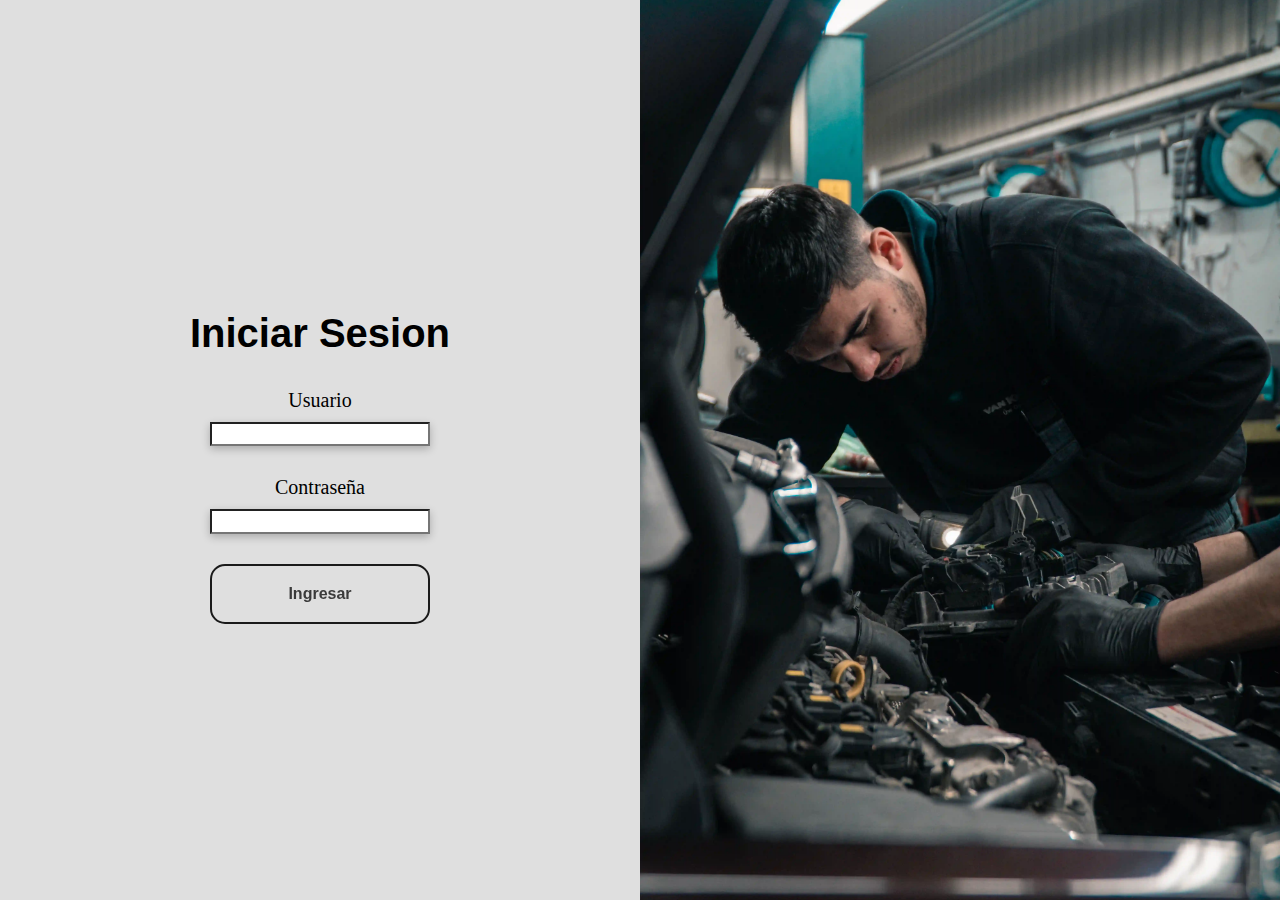
<file: src/index.html>
<!DOCTYPE html>
<html lang="en">
  <head>
    <meta charset="UTF-8" />
    <meta http-equiv="X-UA-Compatible" content="IE=edge" />
    <meta name="viewport" content="width=device-width, initial-scale=1.0" />
    <title>Fichas Tecnicas</title>
    <link rel="stylesheet" href="styles/normalize.css" />
    <link rel="stylesheet" href="styles/index.css" />
  </head>
  <body>
    <div class="container">
      <div class="login-container">
        <h2 class="login-title">Iniciar Sesion</h2>
        <form class="login-form-container">
          <label for="usuario" class="login-label">Usuario</label>
          <input type="text" id="usuario" class="login-input" />
          <label for="password" class="login-label">Contraseña</label>
          <input type="password" id="password" class="login-input" />
          <button type="button" class="login-button">Ingresar</button>
        </form>
      </div>
      <div class="image-container">
        <img src="images/slider.webp" alt="soldando-auto" />
      </div>
    </div>
  </body>
</html>
</file>
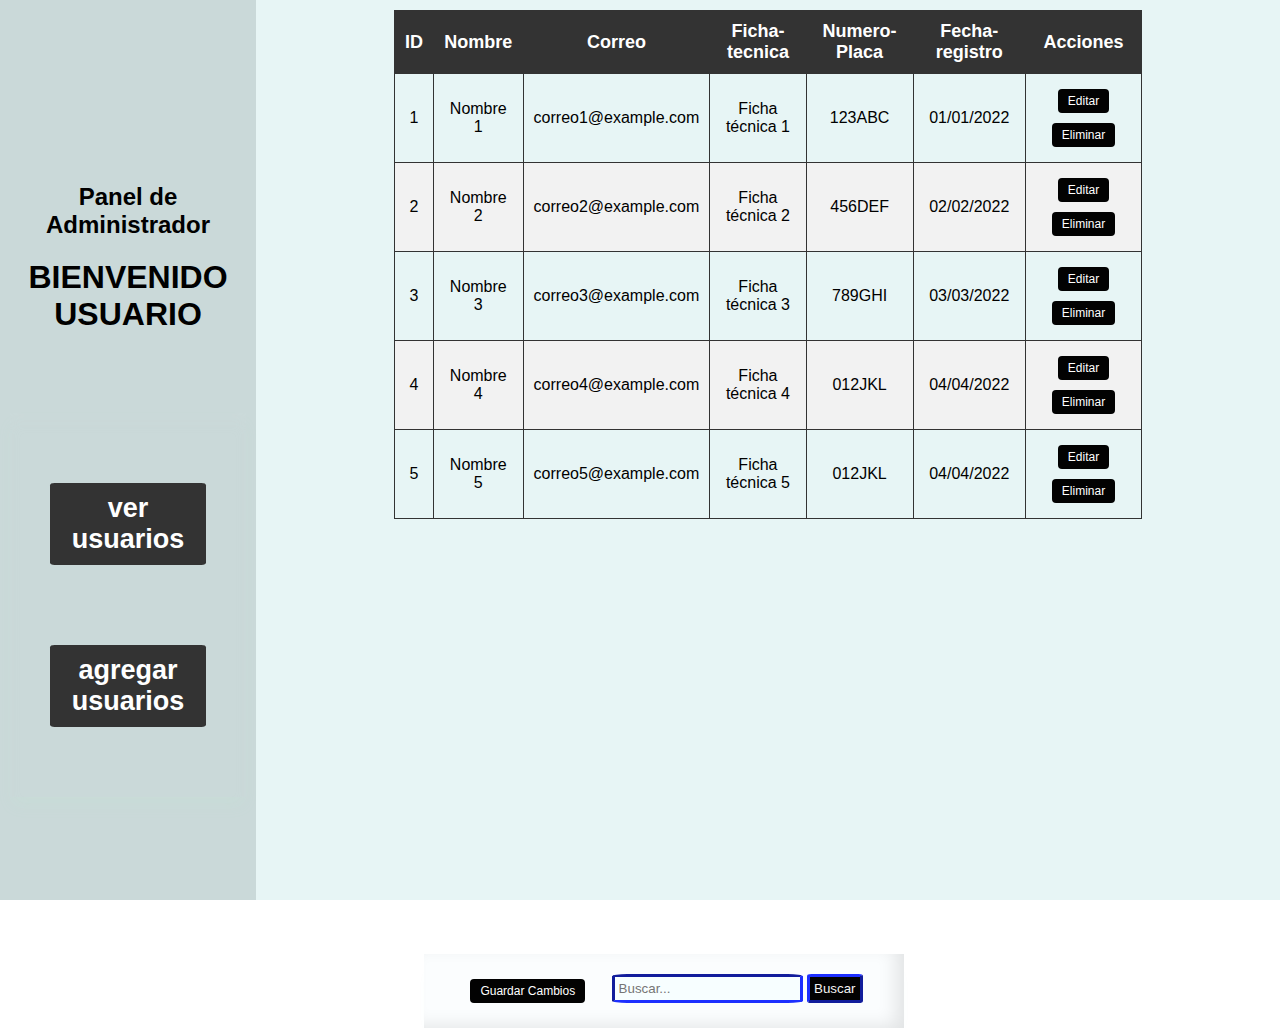
<file: src/templates/menu-agregar-usuarios.html>
<!DOCTYPE html>
<html lang="es">
  <head>
    <meta charset="UTF-8" />
    <meta http-equiv="X-UA-Compatible" content="IE=edge" />
    <meta name="viewport" content="width=device-width, initial-scale=1.0" />
    <link rel="stylesheet" href="../styles/agregar-usuarios.css" type="text/css" />
    <title>Panel de administrador-ver usuarios</title>
  </head>
  <body>
    <div class="container-all">
      <div class="container-bienvenido">
        <h2>Panel de Administrador</h2>
        <h1>BIENVENIDO USUARIO</h1>
        <div class="navegacion">
          <button><h2>ver usuarios</h2></button>
          <button><h2>agregar usuarios</h2></button>
        </div>
      </div>

      <div class="container-principal">
        <table id="tablaArticulos" class="table">
          <thead>
            <tr class="text-center">
              <th>ID</th>
              <th>Nombre</th>
              <th>Correo</th>
              <th>Ficha-tecnica</th>
              <th>Numero-Placa</th>
              <th>Fecha-registro</th>
              <th>Acciones</th>
            </tr>
          </thead>
          <tbody>
            <tr>
              <td>1</td>
              <td>Nombre 1</td>
              <td>correo1@example.com</td>
              <td>Ficha técnica 1</td>
              <td>123ABC</td>
              <td>01/01/2022</td>
              <td>
                <button class="btnEditar">Editar</button>
                <button class="btnEliminar">Eliminar</button>
              </td>
            </tr>
            <tr>
              <td>2</td>
              <td>Nombre 2</td>
              <td>correo2@example.com</td>
              <td>Ficha técnica 2</td>
              <td>456DEF</td>
              <td>02/02/2022</td>
              <td>
                <button class="btnEditar">Editar</button>
                <button class="btnEliminar">Eliminar</button>
              </td>
            </tr>
            <tr>
              <td>3</td>
              <td>Nombre 3</td>
              <td>correo3@example.com</td>
              <td>Ficha técnica 3</td>
              <td>789GHI</td>
              <td>03/03/2022</td>
              <td>
                <button class="btnEditar">Editar</button>
                <button class="btnEliminar">Eliminar</button>
              </td>
            </tr>
            <tr>
              <td>4</td>
              <td>Nombre 4</td>
              <td>correo4@example.com</td>
              <td>Ficha técnica 4</td>
              <td>012JKL</td>
              <td>04/04/2022</td>
              <td>
                <button class="btnEditar">Editar</button>
                <button class="btnEliminar">Eliminar</button>
              </td>
            </tr>
            <tr>
              <td>5</td>
              <td>Nombre 5</td>
              <td>correo5@example.com</td>
              <td>Ficha técnica 5</td>
              <td>012JKL</td>
              <td>04/04/2022</td>
              <td>
                <button class="btnEditar">Editar</button>
                <button class="btnEliminar">Eliminar</button>
              </td>
            </tr>
          </tbody>
        </table>
        <div class="footer">
          <button id="btnGuardar" type="button">Guardar Cambios</button>
          <form id="form-busqueda">
            <input type="search" id="buscar" name="buscar" placeholder="Buscar..." />
            <button type="submit" id="Btnbuscar">Buscar</button>
          </form>
        </div>
      </div>
    </div>
  </body>
</html>
</file>
<file: src/styles/index.css>
.container {
  width: 100%;
  height: 100vh;
  display: flex;
  overflow: hidden;
  background-color: #dfdfdf;
}

.container > div {
  width: 50%;
}

.login-container {
  width: 100%;
  height: 100%;
  display: flex;
  flex-direction: column;
  align-items: center;
  justify-content: center;
}

.login-title {
  font-size: 4rem;
  font-family: Arial, Helvetica, sans-serif;
}

.login-form-container {
  height: auto;
  width: 22rem;
  display: flex;
  flex-direction: column;
  text-align: center;
  justify-content: center;
}

.login-label {
  font-size: 2rem;
  margin-bottom: 1rem;
}

.login-input {
  margin-bottom: 3rem;
  box-shadow: rgba(0, 0, 0, 0.24) 0px 3px 8px;
}

.login-button {
  appearance: none;
  background-color: transparent;
  border: 2px solid #1a1a1a;
  border-radius: 15px;
  box-sizing: border-box;
  color: #3b3b3b;
  cursor: pointer;
  display: inline-block;
  font-family: Roobert, -apple-system, BlinkMacSystemFont, "Segoe UI", Helvetica, Arial, sans-serif, "Apple Color Emoji", "Segoe UI Emoji",
    "Segoe UI Symbol";
  font-size: 16px;
  font-weight: 600;
  line-height: normal;
  margin: 0;
  min-height: 60px;
  min-width: 0;
  outline: none;
  padding: 16px 24px;
  text-align: center;
  text-decoration: none;
  transition: all 300ms cubic-bezier(0.23, 1, 0.32, 1);
  user-select: none;
  -webkit-user-select: none;
  touch-action: manipulation;
  width: 100%;
  will-change: transform;
}

.login-button:hover {
  color: #fff;
  background-color: #1a1a1a;
  box-shadow: rgba(0, 0, 0, 0.25) 0 8px 15px;
  transform: translateY(-2px);
}
.image-container > img {
  width: 100%;
  height: 100%;
  object-fit: cover;
}
</file>
<file: src/styles/agregar-usuarios.css>
* {
  margin: 0;
  box-sizing: border-box;
}
h1{
  position: relative;
  top: 20px;
}
.navegacion{
  width: auto;
  height: auto;
  position: relative;
  top: 10%;
  margin: 10px;
  padding: 30px;
  left: auto;
  right: auto;
  box-shadow: inset 0px 10px 15px -3px rgba(216, 222, 225, 0.1),0px 10px 15px -3px rgba(185, 255, 206, 0.1);
}
.navegacion button {
  background-color: #333;
  color: #fff;
  border: none;
  border-radius: 3%;
  padding: 10px 20px;
  margin: 40px 10px;
  font-size: 18px;
  cursor: pointer;
  transition: background-color 0.3s ease;
}
.container-all{
  font-family: 'Segoe UI', Tahoma, Geneva, Verdana, sans-serif;
  display: flex;
  flex-direction: column;
  background-color: rgb(231, 245, 245);
  height: 100vh;
  width: 100vw;
  padding: auto;
  text-align: center;
}
.container-bienvenido{
  position: absolute;
  height: 100%;
  width: 20%;
  display: flex;
  flex-direction:  column;
  justify-content: center;
  text-align: center;
  background-color: rgb(202, 217, 217);

  
}
.container-principal{
  padding: 10px;
  position: relative;;
  width: 60%;
  height: 100%;
  right: 0%;
  left: 30%;
}


.table {
  width: 100%;
  border-collapse: collapse;
  margin-bottom: 30px;
}

.table th {
  background-color: #333;
  color: #fff;
  padding: 10px;
  text-align: center;
  font-size: 18px;
  font-weight: bold;
  border: 1px solid #333;
}

.table td {
  padding: 10px;
  text-align: center;
  font-size: 16px;
  border: 1px solid #333;
}

.table tr:nth-child(even) {
  background-color: #f2f2f2;
}
#btnEditar,#btnGuardar,.btnEliminar, .btnEditar {
  background-color: #020202;
  border: none;
  color: rgb(255, 255, 255);
  padding: 5px 10px;
  text-align: center;
  text-decoration: none;
  font-size: 12px;
  margin: 5px;
  border-radius: 4px;
  cursor: pointer;
}
.footer{
  background-color: rgb(251, 253, 254);
  box-shadow: inset -11px -5px 18px -3px rgba(0,0,0,0.1),0px 10px 15px -10px rgba(94,226,218,0.1);
  position: relative;
  top: 45vh;
  width: 30em;
  margin: 30px;
  padding: 20px;
  display: flex;
  justify-content: space-evenly;
}
#Btnbuscar, #buscar {
  background-color: #f7feff;
  padding: 4px;
  border-radius: 8%;
  border-color: rgb(28, 45, 240);
  border-width: 3px;

}
#Btnbuscar{
  background-color: #020202;
  color: #f2f2f2;
}
</file>
